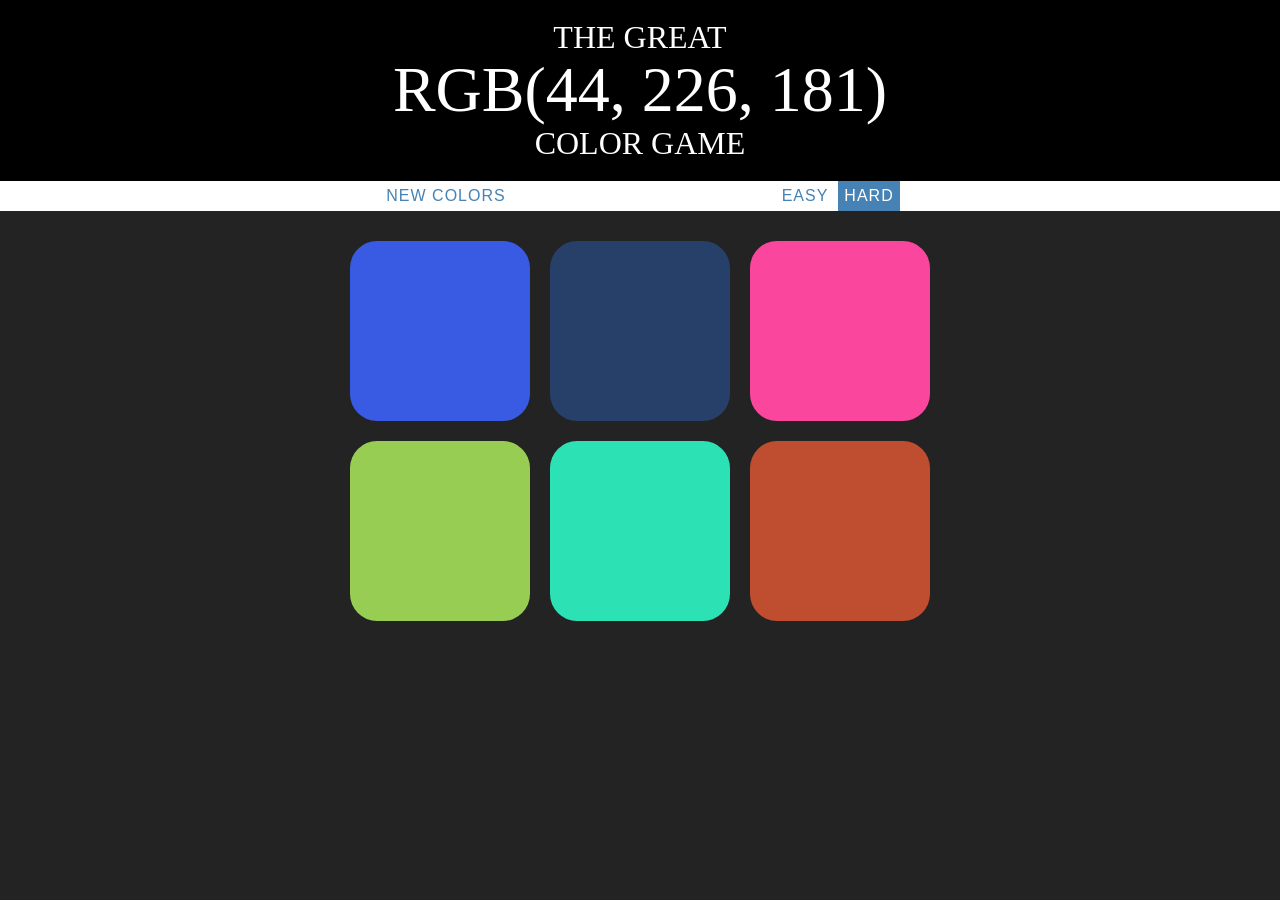
<file: index.html>
<!DOCTYPE html>
<html>
<head>
	<title>Color Game</title>
	<link rel="stylesheet" type="text/css" href="ColorGame.css">
</head>
<body>
<h1>The Great
<br>
 <span id="colorDisplay">RGB</span>
 <br>
  Color Game
</h1>

<div id="stripe">
	<button id="reset">New Colors</button>
	<span id="message"></span>
	<button class="mode">Easy</button>
	<button class="mode selected">Hard</button>
</div>


<div id="container">
	<div class="square"></div>
	<div class="square"></div>
	<div class="square"></div>
	<div class="square"></div>
	<div class="square"></div>
	<div class="square"></div> 
</div>
<script type="text/javascript" src="ColorGame.js"></script>
</body>
</html>
</file>
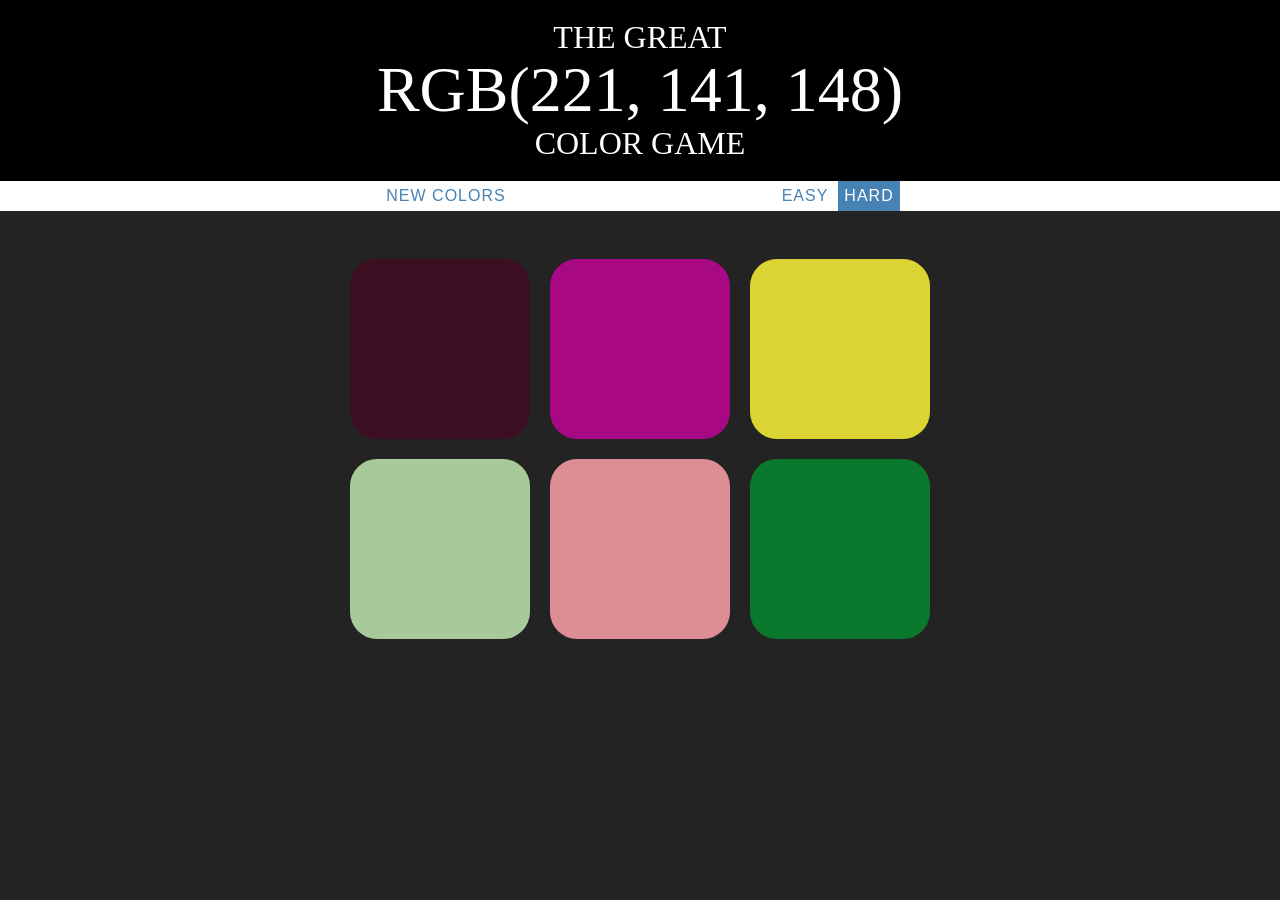
<file: Index.html>
<!DOCTYPE html>
<html>
<head>
	<title>Color Game</title>
	<link rel="stylesheet" type="text/css" href="ColorGame.css">
</head>
<body>
<h1>The Great
<br>
 <span id="colorDisplay">RGB</span>
 <br>
  Color Game
</h1>

<div id="stripe">
	<button id="reset">New Colors</button>
	<span id="message"></span>
	<button class="mode">Easy</button>
	<button class="mode selected">Hard</button>
</div>

<div>
	<span id="message"></span>
</div>

<div id="container">
	<div class="square"></div>
	<div class="square"></div>
	<div class="square"></div>
	<div class="square"></div>
	<div class="square"></div>
	<div class="square"></div> 
</div>
<script type="text/javascript" src="ColorGame.js"></script>
</body>
</html>
</file>
<file: ColorGame.css>
body {
	background: #232323;
	margin: 0;
	font-family: "Montserrat", "Avenir";
}

.square {
	width: 30%;
	background-color: purple;
	padding-bottom: 30%;
	float: left;
	margin: 1.66%;
	border-radius: 15%;
	transition: background 0.6s;
	-webkit-transition: background 0.6s;
	-moz-transition: background 0.6s;
}

#container {
	margin: 20px auto;
	max-width: 600px;
}

h1 {
        text-align: center;
	line-height: 1.1;
	font-weight: normal;
	color: white;
	margin: 0;
	text-transform: uppercase;
	padding: 20px 0;
}

#colorDisplay {
	font-size: 200%;
}

#message {
	display: inline-block;
	width: 20%;
}
 #stripe {
 	background-color: white;
 	height: 30px;
 	text-align: center;
 	color: black;
 }

 .selected {
 	color: white;
 	background: steelblue;
 }
 button {
 	border: none;
 	background: none;
 	text-transform: uppercase;
 	height: 100%;
 	font-weight: 700%;
 	color: steelblue;
 	letter-spacing: 1px;
 	font-size: inherit;
 	transition: all 0.3s;
 	-webkit-transition: all 0.3s;
	-moz-transition: all 0.3s;
	outline: none;
 }

 button:hover {
 	color: white;
 	background: steelblue;
 }
</file>
